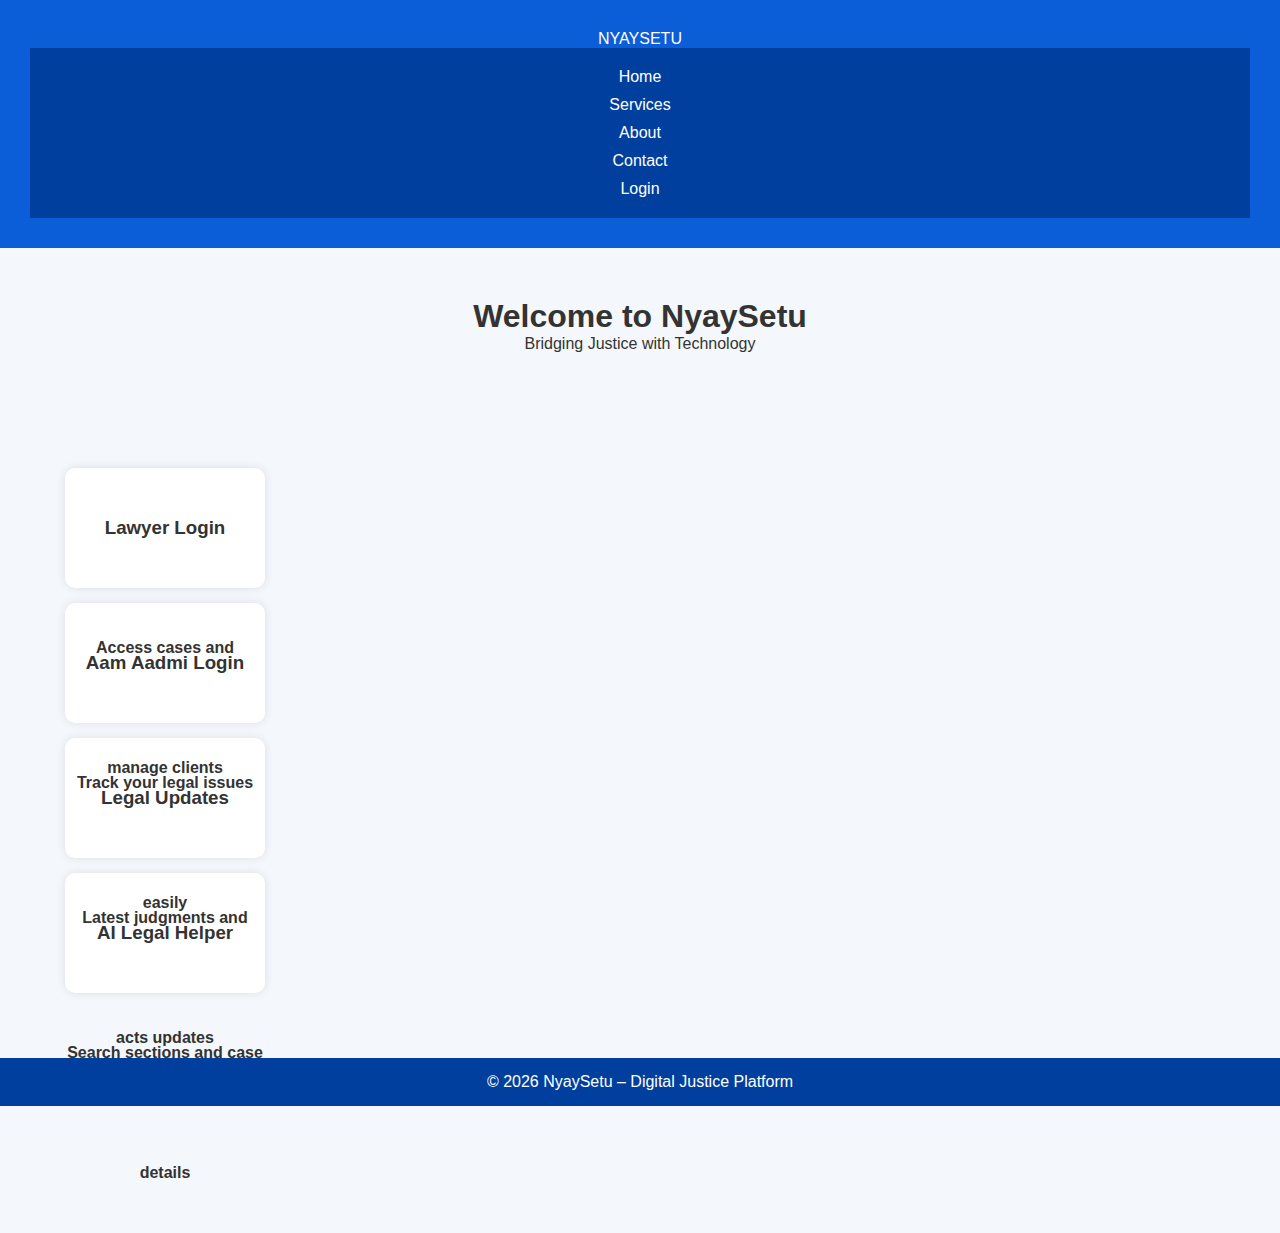
<file: html/index.html>
<!DOCTYPE html>
<html lang="en">
<head>
    <meta charset="UTF-8">
    <meta name="viewport" content="width=device-width, initial-scale=1.0">
    <title>NyaySetu</title>
    <link rel="stylesheet" href="style.css">
</head>
<body>

    <header>
        <div class="logo">NYAY<span>SETU</span></div>
        <nav>
            <ul>
                <li>Home</li>
                <li>Services</li>
                <li>About</li>
                <li>Contact</li>
                <li>Login</li>
            </ul>
        </nav>
    </header>

    <section class="main">
        <h1>Welcome to NyaySetu</h1>
        <p>Bridging Justice with Technology</p>
    </section>

    <section class="features">

        <div class="card" onclick="openLawyer()">
            <h3>Lawyer Login</h3>
            <p>Access cases and manage clients</p>
        </div>


        <div class="card" onclick="openAadmi()">
    	    <h3>Aam Aadmi Login</h3>
    	    <p>Track your legal issues easily</p>
	</div>


	<div class="card" onclick="openUpdates()">
    	   <h3>Legal Updates</h3>
           <p>Latest judgments and acts updates</p>
	</div>


        <div class="card">
            <h3>AI Legal Helper</h3>
            <p>Search sections and case details</p>
        </div>

    </section>

    <footer>
        <p>© 2026 NyaySetu – Digital Justice Platform</p>
    </footer>

    <script src="script.js"></script>
</body>
</html>
</file>
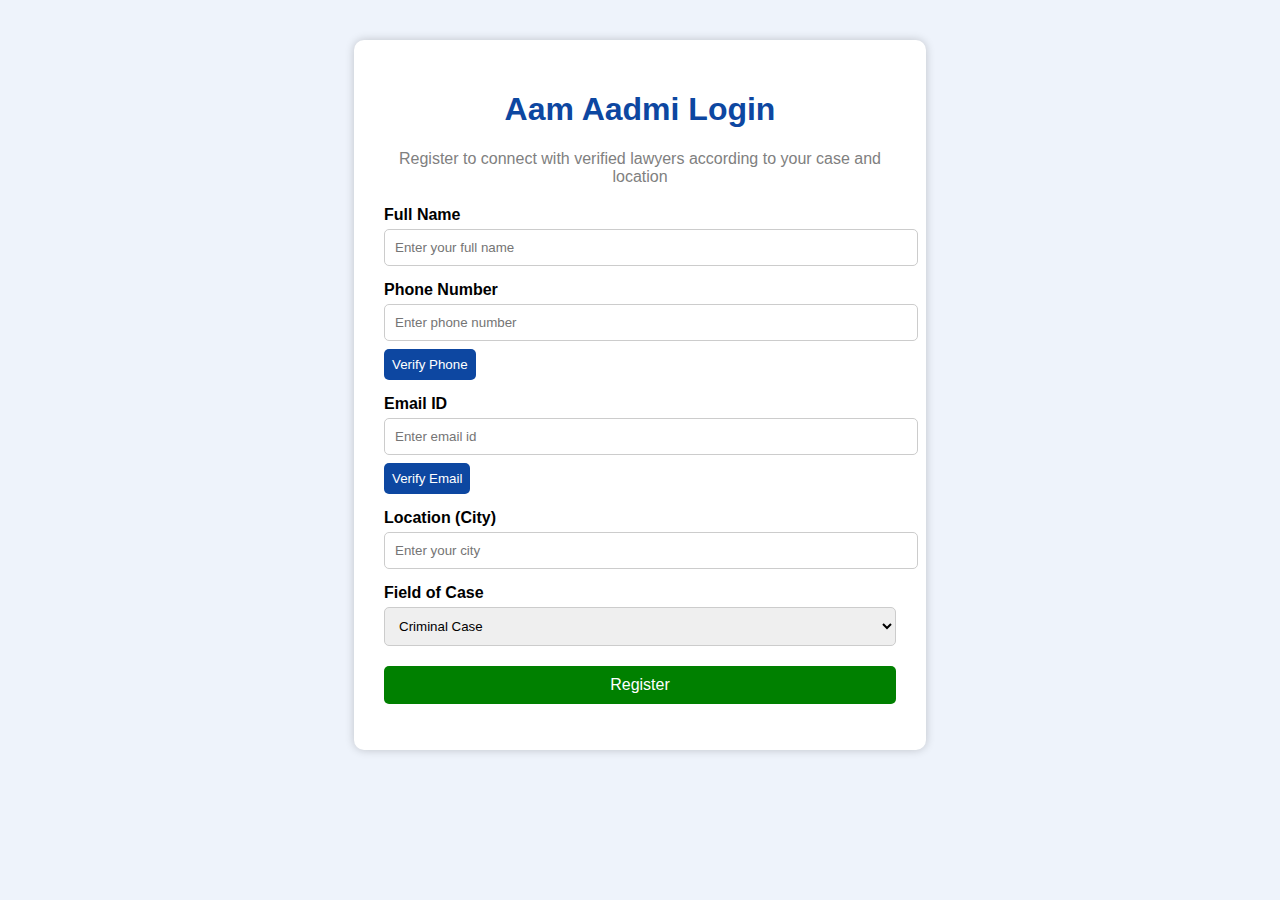
<file: html/aamaadmi.html>
<!DOCTYPE html>
<html lang="en">
<head>
    <meta charset="UTF-8">
    <meta name="viewport" content="width=device-width, initial-scale=1.0">
    <title>Aam Aadmi Registration - NyaySetu</title>

    <link rel="stylesheet" href="aamaadmi.css">
</head>

<body>

<div class="container">

    <h1>Aam Aadmi Login</h1>

    <p class="tagline">
        Register to connect with verified lawyers according to your case and location
    </p>

    <form id="aadmiForm">

        <label>Full Name</label>
        <input type="text" id="jname" placeholder="Enter your full name" required>

        <label>Phone Number</label>
        <input type="text" id="jphone" placeholder="Enter phone number" required>

        <button type="button" onclick="verifyPhone()" class="verify">
            Verify Phone
        </button>

        <label>Email ID</label>
        <input type="email" id="jemail" placeholder="Enter email id" required>

        <button type="button" onclick="verifyEmail()" class="verify">
            Verify Email
        </button>

        <label>Location (City)</label>
        <input type="text" id="jlocation" placeholder="Enter your city" required>

        <label>Field of Case</label>

        <select id="jcase">
            <option>Criminal Case</option>
            <option>Civil Case</option>
            <option>Family Dispute</option>
            <option>Property Issue</option>
            <option>Corporate Issue</option>
            <option>Cyber Crime</option>
            <option>Consumer Case</option>
            <option>Labour Law Issue</option>
            <option>Other</option>
        </select>

        <button type="submit" class="submit">
            Register
        </button>

    </form>

    <p id="aadmiMsg"></p>

</div>

<script src="script.js"></script>

</body>
</html>
</file>
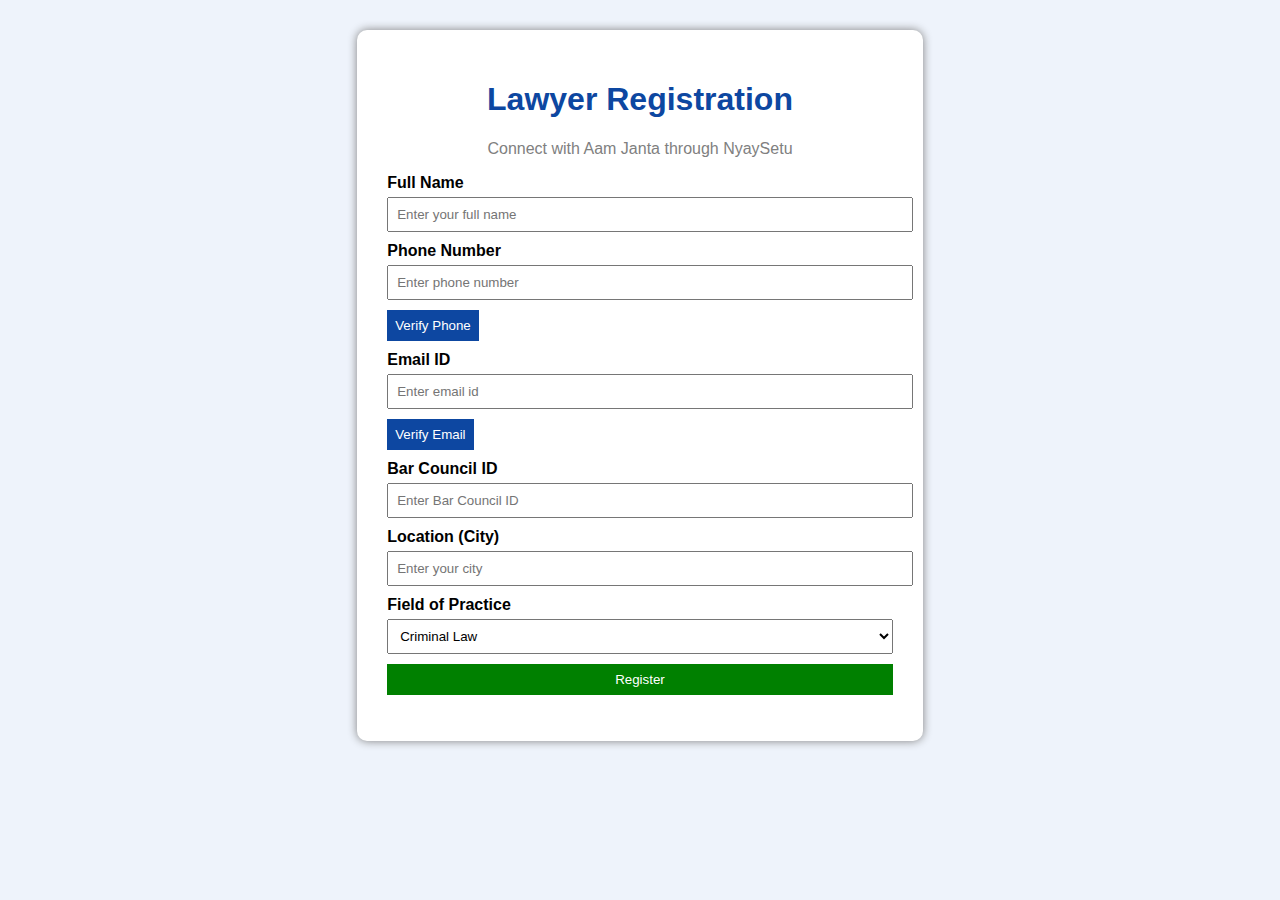
<file: html/lawyer.html>
<!DOCTYPE html>
<html lang="en">
<head>
    <meta charset="UTF-8">
    <meta name="viewport" content="width=device-width, initial-scale=1.0">
    <title>Lawyer Registration - NyaySetu</title>
    <link rel="stylesheet" href="lawyer.css">
</head>

<body>

<div class="container">

    <h1>Lawyer Registration</h1>
    <p class="tag">Connect with Aam Janta through NyaySetu</p>

    <form id="lawyerForm">

        <label>Full Name</label>
        <input type="text" id="name" placeholder="Enter your full name" required>

        <label>Phone Number</label>
        <input type="text" id="phone" placeholder="Enter phone number" required>
        <button type="button" onclick="verifyPhone()">Verify Phone</button>

        <label>Email ID</label>
        <input type="email" id="email" placeholder="Enter email id" required>
        <button type="button" onclick="verifyEmail()">Verify Email</button>

        <label>Bar Council ID</label>
        <input type="text" id="barid" placeholder="Enter Bar Council ID" required>

        <label>Location (City)</label>
        <input type="text" id="location" placeholder="Enter your city" required>

        <label>Field of Practice</label>
        <select id="practice">
            <option>Criminal Law</option>
            <option>Civil Law</option>
            <option>Family Law</option>
            <option>Corporate Law</option>
            <option>Property Law</option>
            <option>Cyber Law</option>
            <option>Other</option>
        </select>

        <button type="submit" class="submit">Register</button>

    </form>

    <p id="msg"></p>

</div>

<script src="lawyer.js"></script>

</body>
</html>
</file>
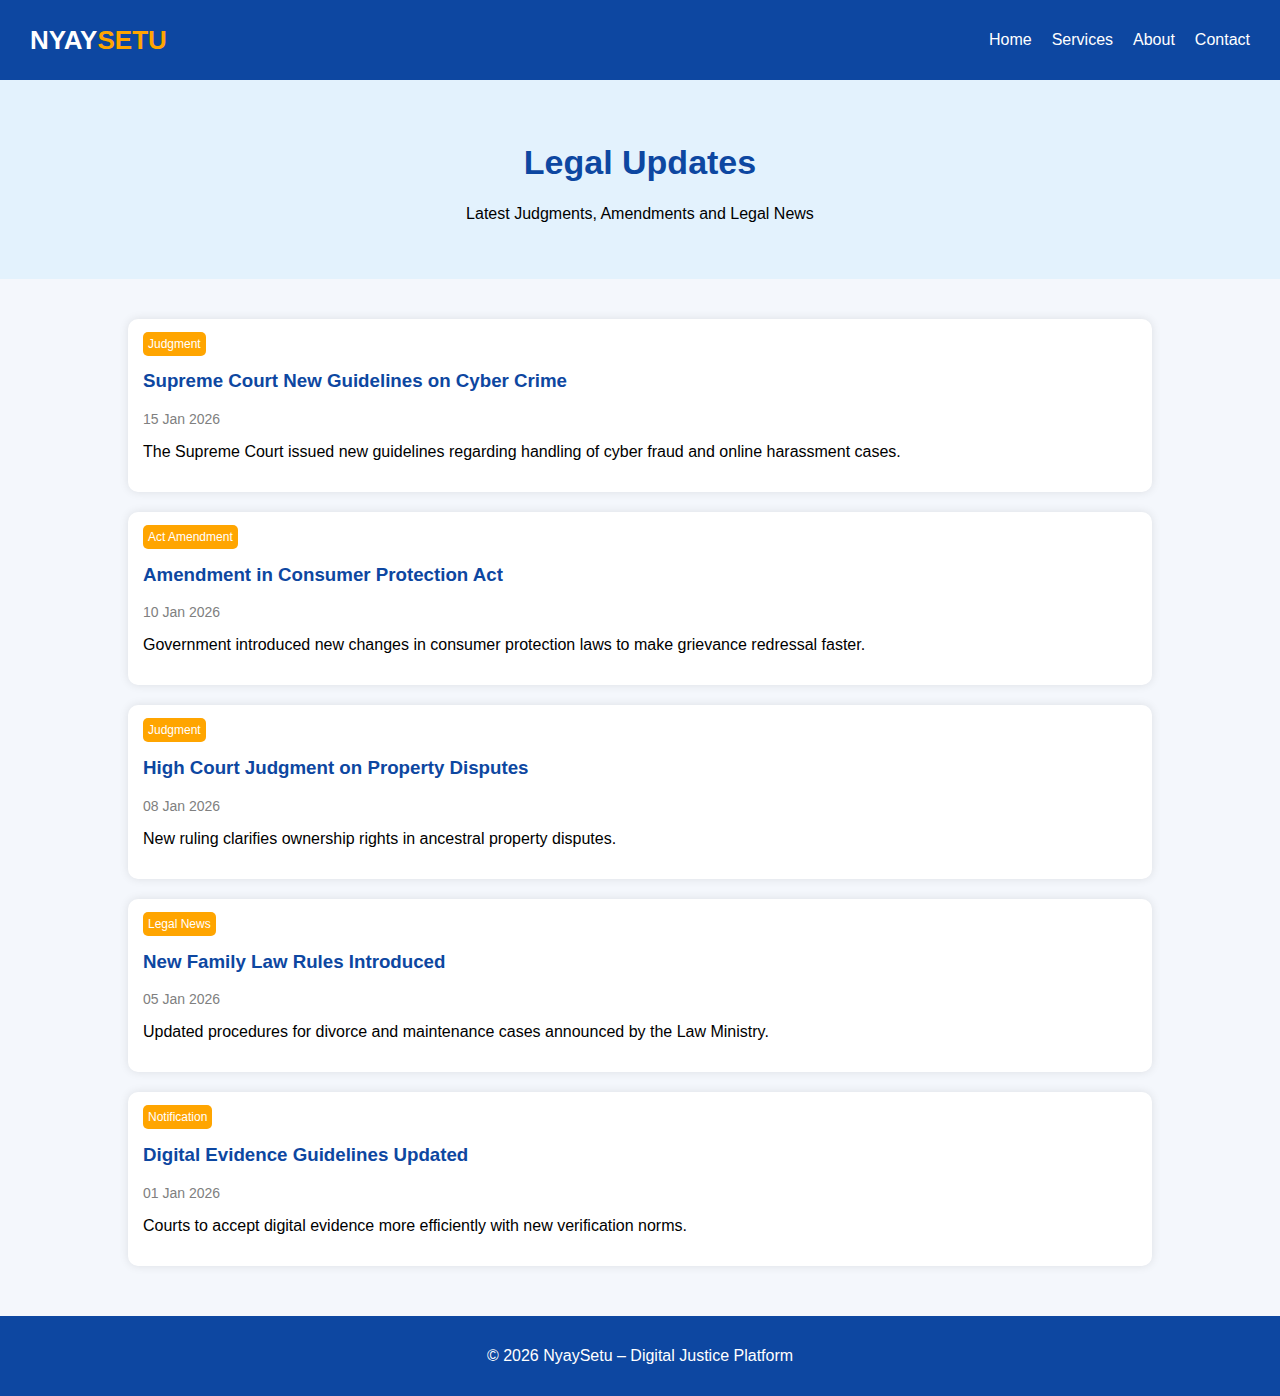
<file: html/updates.html>
<!DOCTYPE html>
<html lang="en">
<head>
    <meta charset="UTF-8">
    <meta name="viewport" content="width=device-width, initial-scale=1.0">
    <title>Legal Updates - NyaySetu</title>

    <link rel="stylesheet" href="updates.css">
</head>

<body>

<header>
    <div class="logo">NYAY<span>SETU</span></div>
    <nav>
        <ul>
            <li onclick="goHome()">Home</li>
            <li>Services</li>
            <li>About</li>
            <li>Contact</li>
        </ul>
    </nav>
</header>

<section class="main">
    <h1>Legal Updates</h1>
    <p>Latest Judgments, Amendments and Legal News</p>
</section>

<div id="updates" class="updates-container">
    <!-- Updates will load here dynamically -->
</div>

<footer>
    <p>© 2026 NyaySetu – Digital Justice Platform</p>
</footer>

<script src="updates.js"></script>

</body>
</html>
</file>
<file: html/style.css>
* {
    margin: 0;
    padding: 0;
    font-family: Arial, sans-serif;
}

body {
    background: #f4f7fb;
    color: #333;
}

header {
    background: #0b5ed7;
    color: white;
    padding: 30px;
    text-align: center;
}

nav {
    background: #003f9e;
    padding: 10px;
    text-align: center;
}

nav a {
    color: white;
    margin: 15px;
    text-decoration: none;
    font-weight: bold;
}

.hero {
    padding: 60px;
    text-align: center;
    background: linear-gradient(to right, #0b5ed7, #0dcaf0);
    color: white;
}

section {
    padding: 50px;
    text-align: center;
}

ul {
    list-style: none;
}

ul li {
    margin: 10px 0;
}

.cards {
    display: flex;
    justify-content: center;
    flex-wrap: wrap;
}

.card {
    background: white;
    width: 200px;
    height: 120px;
    margin: 15px;
    border-radius: 10px;
    line-height: 120px;
    font-weight: bold;
    box-shadow: 0 0 10px rgba(0,0,0,0.1);
}

footer {
    background: #003f9e;
    color: white;
    text-align: center;
    padding: 15px;
}
</file>
<file: html/aamaadmi.css>
body {
    margin: 0;
    padding: 0;
    background-color: #eef3fb;
    font-family: Arial, Helvetica, sans-serif;
}

.container {
    width: 40%;
    margin: auto;
    background: white;
    padding: 30px;
    margin-top: 40px;
    border-radius: 10px;
    box-shadow: 0 0 10px rgba(0, 0, 0, 0.2);
}

h1 {
    text-align: center;
    color: #0d47a1;
}

.tagline {
    text-align: center;
    color: gray;
    margin-bottom: 20px;
}

label {
    display: block;
    margin-top: 15px;
    font-weight: bold;
}

input, select {
    width: 100%;
    padding: 10px;
    margin-top: 5px;
    border: 1px solid #ccc;
    border-radius: 5px;
}

.verify {
    margin-top: 8px;
    padding: 8px;
    background: #0d47a1;
    color: white;
    border: none;
    cursor: pointer;
    border-radius: 5px;
}

.submit {
    margin-top: 20px;
    padding: 10px;
    width: 100%;
    background: green;
    color: white;
    border: none;
    font-size: 16px;
    cursor: pointer;
    border-radius: 5px;
}

#aadmiMsg {
    text-align: center;
    margin-top: 15px;
    font-weight: bold;
    color: #0d47a1;
}

@media (max-width: 768px) {
    .container {
        width: 90%;
    }
}
</file>
<file: html/lawyer.css>
body {
    background-color: #eef3fb;
    font-family: Arial;
}

.container {
    width: 40%;
    margin: auto;
    background: white;
    padding: 30px;
    margin-top: 30px;
    border-radius: 10px;
    box-shadow: 0 0 10px gray;
}

h1 {
    text-align: center;
    color: #0d47a1;
}

.tag {
    text-align: center;
    color: gray;
}

label {
    display: block;
    margin-top: 10px;
    font-weight: bold;
}

input, select {
    width: 100%;
    padding: 8px;
    margin-top: 5px;
}

button {
    margin-top: 10px;
    padding: 8px;
    background: #0d47a1;
    color: white;
    border: none;
    cursor: pointer;
}

.submit {
    width: 100%;
    background: green;
}

#msg {
    text-align: center;
    margin-top: 10px;
    font-weight: bold;
}
</file>
<file: html/updates.css>
body {
    margin: 0;
    font-family: Arial, sans-serif;
    background-color: #f4f7fc;
}

header {
    display: flex;
    justify-content: space-between;
    align-items: center;
    background: #0d47a1;
    padding: 15px 30px;
    color: white;
}

.logo {
    font-size: 26px;
    font-weight: bold;
}

.logo span {
    color: orange;
}

nav ul {
    list-style: none;
    display: flex;
    gap: 20px;
}

nav ul li {
    cursor: pointer;
}

.main {
    text-align: center;
    padding: 40px;
    background: #e3f2fd;
}

.main h1 {
    font-size: 34px;
    color: #0d47a1;
}

.updates-container {
    padding: 20px;
    width: 80%;
    margin: auto;
}

.update-card {
    background: white;
    margin-top: 20px;
    padding: 15px;
    border-radius: 10px;
    box-shadow: 0 0 10px rgba(0,0,0,0.1);
}

.update-card h3 {
    color: #0d47a1;
}

.date {
    color: gray;
    font-size: 14px;
}

.category {
    background: orange;
    color: white;
    padding: 5px;
    border-radius: 5px;
    font-size: 12px;
}

footer {
    text-align: center;
    padding: 15px;
    background: #0d47a1;
    color: white;
    margin-top: 30px;
}
</file>
